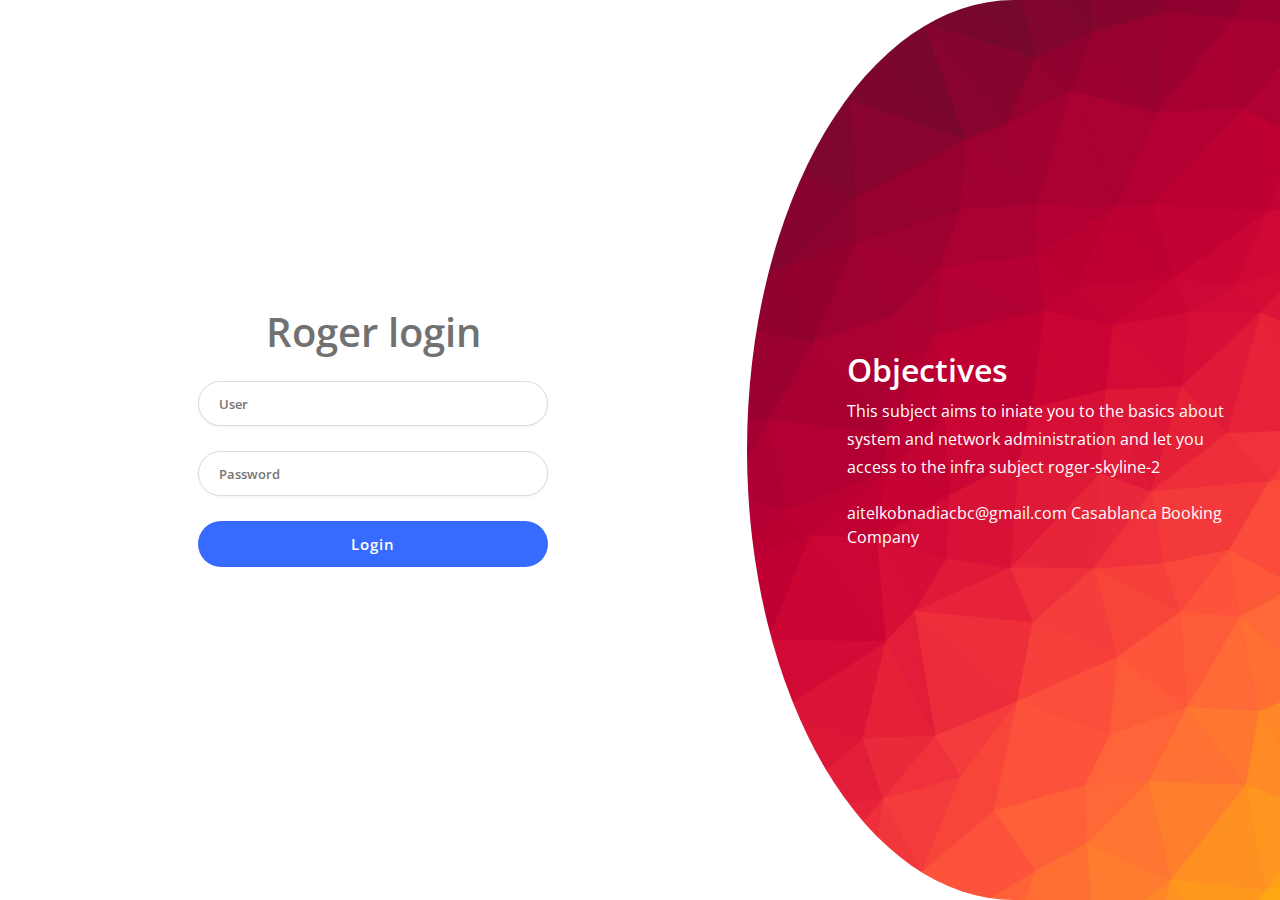
<file: index.html>
<!DOCTYPE html>
<html lang="zxx">


<head>
    <!-- Google Tag Manager 
    <script>(function(w,d,s,l,i){w[l]=w[l]||[];w[l].push({'gtm.start':
        new Date().getTime(),event:'gtm.js'});var f=d.getElementsByTagName(s)[0],
        j=d.createElement(s),dl=l!='dataLayer'?'&l='+r:'';j.async=true;j.src=
        '../../../../www.googletagmanager.com/gtm5445.html?id='+i+dl;f.parentNode.insertBefore(j,f);
    })(window,document,'script','dataLayer','GTM-TAGCODE');</script> -->
    <!-- End Google Tag Manager -->
    <title>Roger - Login </title>
    <meta name="viewport" content="width=device-width, initial-scale=1.0">
    <meta charset="UTF-8">
    <!-- External CSS libraries -->
    <link type="text/css" rel="stylesheet" href="assets/css/bootstrap.min.css">
    <link type="text/css" rel="stylesheet" href="assets/fonts/font-awesome/css/font-awesome.min.css">
    <link type="text/css" rel="stylesheet" href="assets/fonts/flaticon/font/flaticon.css">

    <!-- Favicon icon -->
    <link rel="shortcut icon" href="assets/img/favicon.ico" type="image/x-icon" >

    <!-- Google fonts -->
    <link rel="stylesheet" type="text/css" href="https://fonts.googleapis.com/css?family=Open+Sans:400,300,600,700,800%7CPoppins:400,500,700,800,900%7CRoboto:100,300,400,400i,500,700">

    <!-- Custom Stylesheet -->
    <link type="text/css" rel="stylesheet" href="assets/css/style.css">
    <link rel="stylesheet" type="text/css" id="style_sheet" href="assets/css/skins/default.css">

</head>
<body id="top">
<!-- Google Tag Manager (noscript) -->
<noscript><iframe src="https://www.googletagmanager.com/ns.html?id=GTM-TAGCODE"
                  height="0" width="0" style="display:none;visibility:hidden"></iframe></noscript>
<!-- End Google Tag Manager (noscript) -->
<div class="page_loader"></div>

<!-- Login 3 start -->
<div class="login-3 tab-box">
    <div class="container-fluid">
        <div class="row">
            <div class="col-lg-7 col-md-12 col-pad-0 form-section">
                <div class="login-inner-form">
                    <div class="details">
                           <h1>Roger login</h1>              
                        <h3></h3>
                        <form action="" method="post" onsubmit="return validateform()">
                            <div class="form-group">
                                <input type="text" name="name" id = "user"class="input-text" placeholder="User">
                            </div>
                            <div class="form-group">
                                <input type="password" name="password" id = "password"class="input-text" placeholder="Password">
                            </div>
                            
                            <div class="form-group">
                                <button type="submit" class="btn-md btn-theme btn-block">Login</button>
                            </div>
                            
                        </form>
                    </div>
                </div>
            </div>
            <div class="col-lg-5 col-md-12 col-pad-0 bg-img none-992">
                <div class="informeson">
               
                    <h2>Objectives</h2>
                    <h1></h1>
                    <p>This subject aims to iniate you to the basics about system and network administration
                        and let you access to the infra subject roger-skyline-2</p>
                        aitelkobnadiacbc@gmail.com
                        Casablanca Booking Company
                </div>
            </div>
        </div>
    </div>
</div>
<!-- Login 3 end -->

<!-- External JS libraries -->
<script>  
    function validateform(){  
    var name=document.getElementById("user").value;  
    var password=document.getElementById("password").value;  

    if (name==null || name=="" || password == ""){  
      alert("Name and pass can't be blank");  
      return false;  
    }else if( name != "user" && password != "123" ){  
      alert("Password incorect");  
      return false;  }
      else{

      }

      }  
    </script>  
<script src="assets/js/jquery-2.2.0.min.js"></script>
<script src="assets/js/popper.min.js"></script>
<script src="assets/js/bootstrap.min.js"></script>
<!-- Custom JS Script -->

</body>


</html>
</file>
<file: assets/fonts/flaticon/font/flaticon.css>
/*
  	Flaticon icon font: Flaticon
  	Creation date: 15/04/2019 10:59
  	*/

@font-face {
  font-family: "Flaticon";
  src: url("Flaticon.eot");
  src: url("Flaticond41d.eot?#iefix") format("embedded-opentype"),
       url("Flaticon.woff2") format("woff2"),
       url("Flaticon.woff") format("woff"),
       url("Flaticon.ttf") format("truetype"),
       url("Flaticon.svg#Flaticon") format("svg");
  font-weight: normal;
  font-style: normal;
}

@media screen and (-webkit-min-device-pixel-ratio:0) {
  @font-face {
    font-family: "Flaticon";
    src: url("Flaticon.svg#Flaticon") format("svg");
  }
}

[class^="flaticon-"]:before, [class*=" flaticon-"]:before,
[class^="flaticon-"]:after, [class*=" flaticon-"]:after {   
  font-family: Flaticon;
        font-size: auto;
font-style: normal;
margin-left: 0;
}

.flaticon-user:before { content: "\f100"; }
.flaticon-user-1:before { content: "\f101"; }
.flaticon-key:before { content: "\f102"; }
.flaticon-password:before { content: "\f103"; }
.flaticon-key-1:before { content: "\f104"; }
.flaticon-password-1:before { content: "\f105"; }
.flaticon-mail:before { content: "\f106"; }
.flaticon-mail-1:before { content: "\f107"; }
.flaticon-mail-2:before { content: "\f108"; }
.flaticon-google-plus:before { content: "\f109"; }
.flaticon-search:before { content: "\f10a"; }
.flaticon-facebook:before { content: "\f10b"; }
.flaticon-facebook-1:before { content: "\f10c"; }
.flaticon-twitter:before { content: "\f10d"; }
.flaticon-twitter-1:before { content: "\f10e"; }
.flaticon-linkedin:before { content: "\f10f"; }
.flaticon-linkedin-1:before { content: "\f110"; }
.flaticon-linkedin-2:before { content: "\f111"; }
</file>
<file: assets/css/style.css>
/*------------------------------------------------------------------
[Main Stylesheet]

Project:    LOGDY
Version:    1.1.0
-------------------------------------------------------------------*/

/*------------------------------------------------------------------
[Table of contents]
    *. Login Layout 1 / .login-1
    *. Login Layout 2 / .login-2
    *. Login Layout 3 / .login-3
    *. Login Layout 4 / .login-4
    *. Login Layout 5 / .login-5
    *. Login Layout 6 / .login-6
    *. Login Layout 7 / .login-7
    *. Login Layout 8 / .login-8
    *. Login Layout 9 / .login-9
    *. Login Layout 10 / .login-10
    *. Login Layout 11 / .login-11
    *. Login Layout 12 / .login-12
    *. Login Layout 12 / .login-12
    *. Login inner form / .login-inner-form
    *. Login inner form details / .details
-------------------------------------------------------------------*/
/** GLOBAL CLASSES **/

body {
    font-family: 'Open Sans', sans-serif;
    color: #535353;
}

.img-fluid {
    max-width: 100% !important;
    height: auto;
}

.form-control:focus {
    box-shadow: none;
}

h1, h2, h3, h4, h5, h6, .h1, .h2, .h3, .h4, .h5, .h6 {
    font-family: 'Open Sans', sans-serif;
}

/** Login 1 start **/
.login-1 {
    background: rgba(0, 0, 0, 0.04) url(../img/bg-image.jpg) top left repeat;
    background-size: cover;
    top: 0;
    width: 100%;
    bottom: 0;
    opacity: 1;
    min-height: 100vh;
    text-align: center;
    position: relative;
    display: -webkit-box;
    display: -moz-box;
    display: -ms-flexbox;
    display: -webkit-flex;
    display: flex;
    justify-content: center;
    align-items: center;
    padding: 30px;
}

.login-1 .login-inner-form {
    max-width: 380px;
    margin: 0 auto;
    color: #717171;
    text-align: center;
}

.login-1 .login-inner-form .details {
    padding: 25px 30px 30px;
    background: #fff;
    border-radius: 5px 5px 0 0;
}

.login-1 .login-inner-form img {
    margin-bottom: 15px;
    height: 30px;
}

.login-1 .login-inner-form h3 {
    margin: 0 0 25px;
    font-size: 18px;
    font-weight: 400;
    font-family: 'Open Sans', sans-serif;
    color: #717171;
}

.login-1 .login-inner-form .form-group {
    margin-bottom: 25px;
}

.login-1 .login-inner-form .input-text {
    width: 100%;
    padding: 10px 15px;
    font-size: 14px;
    border: 1px solid #e8e7e7;
    outline: none;
    color: #717171;
    border-radius: 3px;
    height: 45px;
}

.login-1 .login-inner-form .btn-md {
    cursor: pointer;
    padding: 12px 30px 11px 30px;
    letter-spacing: 1px;
    font-size: 15px;
    font-weight: 600;
    font-family: 'Open Sans', sans-serif;
    border-radius: 3px;
}

.login-1 .login-inner-form .social-list{
    margin-bottom: 0;
    padding: 0;
}

.login-1 .login-inner-form .checkbox a {
    font-size: 14px;
    color: #717171;
    float: right;
}

.login-1 .login-inner-form .terms{
    margin-left: 3px;
}

.login-1 .login-inner-form .checkbox {
    margin-bottom: 25px;
    font-size: 14px;
}

.login-1 .login-inner-form .form-check{
    float: left;
    margin-bottom: 0;
}

.login-1 .login-inner-form .form-check a {
    color: #717171;
    float: right;
}

.login-1 .login-inner-form .form-check-input {
    position: absolute;
    margin-left: 0;
}

.login-1 .login-inner-form .form-check label::before {
    content: "";
    display: inline-block;
    position: absolute;
    width: 17px;
    height: 17px;
    margin-left: -25px;
    border: 1px solid #cccccc;
    border-radius: 3px;
    background-color: #fff;
}

.login-1 .login-inner-form .form-check-label {
    padding-left: 25px;
    margin-bottom: 0;
    font-size: 14px;
}

.login-1 .login-inner-form .checkbox-theme input[type="checkbox"]:checked + label::before {
    background-color: #f0151f;
    border-color: #f0151f;
}

.login-1 .login-inner-form input[type=checkbox]:checked + label:before {
    font-weight: 300;
    color: #f3f3f3;
    line-height: 15px;
    font-size: 14px;
    content: "\2713";
}

.login-1 .login-inner-form input[type=checkbox], input[type=radio] {
    margin-top: 4px;
}

.login-1 .login-inner-form .social-list li {
    display: inline-block;
    font-size: 16px;
    margin-top: 30px;
}

.login-1 .login-inner-form .social-list li a {
    margin:2px;
    font-size: 14px;
    width: 35px;
    height: 35px;
    border-radius: 3px;
    display: inline-block;
    text-align: center;
    line-height: 35px;
}

.login-1 .login-inner-form .footer {
    font-size: 14px;
    padding: 15px 20px;
    background-color: #f5f5f5;
    border-radius: 0 0 5px 5px;
    border-top: solid 1px #f5f5f5;
}

.login-1 .login-inner-form .footer span a {
    color: #717171;
}

.login-1 .login-inner-form button:focus {
    outline: none;
    outline: 0 auto -webkit-focus-ring-color;
}

.login-1 .login-inner-form .btn-theme:not([disabled]):not(.disabled).active, .btn-theme:not([disabled]):not(.disabled):active, .show > .btn-theme.dropdown-toggle {
    box-shadow: none;
}

.login-1 .login-inner-form .btn-theme.focus, .btn-theme:focus {
    box-shadow: none;
}

.login-1 .login-inner-form .btn-theme {
    background: #f0151f;
    border: none;
    color: #fff;
}

.login-1 .login-inner-form .btn-theme:hover {
    background: #dc141d;
}

/** Social media **/
.login-1 .facebook-bg {
    background: #4867aa;
    color: #fff;
}

.login-1 .facebook-bg:hover {
    background: #3b589e;
    color: #fff;
}

.login-1 .twitter-bg {
    background: #33CCFF;
    color: #fff;
}

.login-1 .twitter-bg:hover {
    background: #56d7fe;
    color: #fff;
}

.login-1 .google-bg {
    background: #db4437;
    color: #fff;
}

.login-1 .google-bg:hover {
    background: #dc4e41;
    color: #fff;
}

.login-1 .linkedin-bg {
    background: #0177b5;
    color: #fff;
}

.login-1 .linkedin-bg:hover {
    background: #1c82ca;
    color: #fff;
}

/** MEDIA **/
@media (max-width: 992px) {
    .login-1 {
        padding: 30px 0;
    }
}
/** Login 1 end **/

/** Login 2 start **/
.login-2 .login-inner-form .col-pad-0{
    padding: 0;
}

.login-2 .bg-img{
    background: rgba(0, 0, 0, 0.04) url(../img/bg-image-6.jpg) top left repeat;
    background-size: cover;
    top: 0;
    width: 100%;
    bottom: 0;
    min-height: 100vh;
    text-align: right;
    z-index: 999;
    opacity: 1;
    position: relative;
    display: flex;
    justify-content: center;
    align-items: center;
    padding: 30px 50px 30px 40px;
}

.login-2 .bg-color{
    background: #0f96f9;
    min-height: 100vh;
    position: relative;
    text-align: center;
    display: -webkit-box;
    display: -moz-box;
    display: -ms-flexbox;
    display: -webkit-flex;
    display: flex;
    justify-content: center;
    align-items: center;
    padding: 30px;
}

.login-2 .login-inner-form {
    max-width: 350px;
    color: #fff;
    width: 100%;
    text-align: center;
}

.login-2 .login-inner-form p{
    color: #e4e4e4;
    margin-bottom: 0;
    font-size: 14px;
}

.login-2 .login-inner-form p a{
    color: #e4e4e4;
    font-weight: 500;
    margin-left: 4px;
}

.login-2 .login-inner-form img {
    margin-bottom: 15px;
    height: 30px;
}

.login-2 .login-inner-form h3 {
    margin: 0 0 25px;
    font-size: 18px;
    font-weight: 400;
    font-family: 'Open Sans', sans-serif;
    color: #fff;
}

.login-2 .login-inner-form .form-group {
    margin-bottom: 25px;
}

.login-2 .login-inner-form .input-text {
    width: 100%;
    padding: 10px 15px;
    font-size: 14px;
    border: 1px solid #e8e7e7;
    outline: none;
    color: #717171;
    border-radius: 3px;
    height: 45px;
}

.login-2 .login-inner-form .form-check{
    float: left;
    margin-bottom: 0;
}

.login-2 .login-inner-form .form-check a {
    color: #717171;
    float: right;
}

.login-2 .login-inner-form .checkbox {
    margin-bottom: 25px;
    font-size: 14px;
}

.login-2 .login-inner-form .form-check-input {
    position: absolute;
    margin-left: 0;
}

.login-2 .login-inner-form .form-check label::before {
    content: "";
    display: inline-block;
    position: absolute;
    width: 17px;
    height: 17px;
    margin-left: -25px;
    border: 1px solid #cccccc;
    border-radius: 3px;
    background-color: #fff;
}

.login-2 .login-inner-form .form-check-label {
    padding-left: 25px;
    margin-bottom: 0;
    font-size: 14px;
}

.login-2 .login-inner-form .checkbox-theme input[type="checkbox"]:checked + label::before {
    background-color: #f0151f;
    border-color: #f0151f;
}

.login-2 .login-inner-form input[type=checkbox]:checked + label:before {
    font-weight: 300;
    color: #f3f3f3;
    line-height: 15px;
    font-size: 14px;
    content: "\2713";
}

.login-2 .login-inner-form input[type=checkbox], input[type=radio] {
    margin-top: 4px;
}

.login-2 .login-inner-form .checkbox a {
    font-size: 14px;
    color: #fff;
    float: right;
}

.login-2 .login-inner-form .terms{
    margin-left: 4px;
}

.login-2 .login-inner-form .btn-md {
    cursor: pointer;
    padding: 12px 30px 11px 30px;
    letter-spacing: 1px;
    font-size: 15px;
    font-weight: 600;
    font-family: 'Open Sans', sans-serif;
    border-radius: 3px;
}

.login-2 .login-inner-form input[type=checkbox], input[type=radio] {
    margin-right: 3px;
}

.login-2 .login-inner-form button:focus {
    outline: none;
    outline: 0 auto -webkit-focus-ring-color;
}

.login-2 .login-inner-form .btn-theme.focus, .btn-theme:focus {
    box-shadow: none;
}

.login-2 .login-inner-form .btn-theme {
    background: #f0151f;
    border: none;
    color: #fff;
}

.login-2 .login-inner-form .btn-theme:hover {
    background: #dc141d;
}

.login-2 .informeson {
    color: #fff;
}

.login-2 .informeson .link-btn{
    background: #fff;
    padding: 6px 30px;
    font-size: 13px;
    border-radius: 3px;
    margin: 3px;
    letter-spacing: 1px;
    font-weight: 600;
    color: #f0151f;
}

.login-2 .informeson .active{
    background: #f0151f;
    color: #fff;
}

.login-2 .informeson .link-btn:hover{
    text-decoration: none;
}

.login-2 .informeson h3{
    color: #fbfbfb;
    margin-bottom: 25px;
    font-size: 31px;
}

.btn-section{
    margin-bottom: 30px;
}

.login-2 .informeson p{
    color: #fbfbfb;
    line-height: 30px;
    margin-bottom: 30px;
}

.login-2 .social-box ul{
    margin: 0;
    padding: 0;
}

.login-2 .social-box .social-list li {
    font-size: 16px;
    display: inline-block;
}

.login-2 .social-box .social-list li a {
    margin: 3px;
    font-size: 17px;
    width: 40px;
    height: 40px;
    border-radius: 3px;
    display: inline-block;
    text-align: center;
    line-height: 40px;
}

.login-2 .social-box{
    bottom: 40px;
    position: absolute;
    right: 45px;
}

.login-2 .none-2{
    display: none;
}

/** Social media **/
.login-2 .facebook-bg {
    background: #4867aa;
    color: #fff;
}

.login-2 .facebook-bg:hover {
    background: #3b589e;
    color: #fff;
}

.login-2 .twitter-bg {
    background: #33CCFF;
    color: #fff;
}

.login-2 .twitter-bg:hover {
    background: #56d7fe;
    color: #fff;
}

.login-2 .google-bg {
    background: #db4437;
    color: #fff;
}

.login-2 .google-bg:hover {
    background: #dc4e41;
    color: #fff;
}

.login-2 .linkedin-bg {
    background: #0177b5;
    color: #fff;
}

.login-2 .linkedin-bg:hover {
    background: #1c82ca;
    color: #fff;
}

/** MEDIA **/
@media (max-width: 992px) {
    .login-2 .none-2{
        display: inline-flex;
    }

    .login-2 .bg-color{
        padding: 30px 15px;
    }
}
/** Login 2 end **/

/** Login 3 start **/
.login-3 .login-inner-form .col-pad-0{
    padding: 0;
}

.login-3 .bg-img{
    background: rgba(0, 0, 0, 0.04) url(../img/bg-image-4.jpg) top left repeat;
    background-size: cover;
    top: 0;
    width: 100%;
    bottom: 0;
    min-height: 100vh;
    text-align: left;
    z-index: 999;
    opacity: 1;
    border-radius: 100% 0 0 100%;
    position: relative;
    display: flex;
    justify-content: center;
    align-items: center;
    padding: 30px 30px;
}

.login-3 .form-section{
    min-height: 100vh;
    position: relative;
    text-align: center;
    display: -webkit-box;
    display: -moz-box;
    display: -ms-flexbox;
    display: -webkit-flex;
    display: flex;
    justify-content: center;
    align-items: center;
    padding: 30px;
}

.login-3 .login-inner-form {
    max-width: 350px;
    color: #717171;
    width: 100%;
    text-align: center;
}

.login-3 .login-inner-form p{
    color: #717171;
    font-size: 14px;
    margin: 0;
}

.login-3 .login-inner-form p a{
    color: #717171;
    font-weight: 500;
}

.login-3 .login-inner-form img {
    margin-bottom: 15px;
    height: 30px;
}

.login-3 .login-inner-form h3 {
    margin: 0 0 25px;
    font-size: 18px;
    font-weight: 400;
    font-family: 'Open Sans', sans-serif;
    color: #717171;
}

.login-3 .login-inner-form .form-group {
    margin-bottom: 25px;
}

.login-3 .login-inner-form .input-text {
    outline: none;
    width: 100%;
    padding: 10px 20px;
    font-size: 13px;
    outline: 0;
    font-weight: 600;
    color: #717171;
    height: 45px;
    border-radius: 50px;
    border: 1px solid #dbdbdb;
    box-shadow: 0 1px 3px 0 rgba(0, 0, 0, .06);
}

.login-3 .login-inner-form .btn-md {
    cursor: pointer;
    padding: 12px 30px 11px 30px;
    letter-spacing: 1px;
    font-size: 15px;
    font-weight: 600;
    font-family: 'Open Sans', sans-serif;
    border-radius: 50px;
}

.login-3 .login-inner-form input[type=checkbox], input[type=radio] {
    margin-right: 3px;
}

.login-3 .login-inner-form button:focus {
    outline: none;
    outline: 0 auto -webkit-focus-ring-color;
}

.login-3 .login-inner-form .btn-theme.focus, .btn-theme:focus {
    box-shadow: none;
}

.login-3 .login-inner-form .btn-theme {
    background: #376bff;
    border: none;
    color: #fff;
}

.login-3 .login-inner-form .btn-theme:hover {
    background: #2c5ce4;
}

.login-3 .login-inner-form .checkbox .terms {
    margin-left: 3px;
}

.login-3 .informeson {
    color: #fff;
    margin: 0 20px 0 70px;
}

.login-3 .informeson h3{
    color: #fff;
    margin-bottom: 20px;
    font-size: 25px;
}

.login-3 .informeson p{
    color: #fff;
    margin-bottom: 20px;
    line-height: 28px;
}

.login-3 .social-box .social-list{
    margin: 0;
    padding: 0;
    list-style: none;
}

.login-3 .social-box .social-list li {
    font-size: 16px;
    float: left;
}

.login-3 .social-box .social-list li a {
    margin-right: 20px;
    font-size: 25px;
    border-radius: 3px;
    display: inline-block;
    color: #fff;
}

.login-3 .none-2{
    display: none;
}

.login-3 .btn-section {
    margin-bottom: 30px;
}

.login-3 .informeson .link-btn:hover {
    text-decoration: none;
}

.login-3 .informeson .link-btn {
    background: #fff;
    padding: 6px 30px;
    font-size: 13px;
    border-radius: 3px;
    margin: 3px;
    letter-spacing: 1px;
    font-weight: 600;
    color: #376bff;
}

.login-3 .informeson .active {
    background: #376bff;
    color: #fff;
}

.login-3 .login-inner-form .terms{
    margin-left: 3px;
}

.login-3 .login-inner-form .checkbox {
    margin-bottom: 25px;
    font-size: 14px;
}

.login-3 .login-inner-form .form-check{
    float: left;
    margin-bottom: 0;
}

.login-3 .login-inner-form .form-check a {
    color: #717171;
    float: right;
}

.login-3 .login-inner-form .form-check-input {
    position: absolute;
    margin-left: 0;
}

.login-3 .login-inner-form .form-check label::before {
    content: "";
    display: inline-block;
    position: absolute;
    width: 17px;
    height: 17px;
    margin-left: -25px;
    border: 1px solid #cccccc;
    border-radius: 3px;
    background-color: #fff;
}

.login-3 .login-inner-form .form-check-label {
    padding-left: 25px;
    margin-bottom: 0;
    font-size: 14px;
}

.login-3 .login-inner-form .checkbox-theme input[type="checkbox"]:checked + label::before {
    background-color: #376bff;
    border-color: #376bff;
}

.login-3 .login-inner-form input[type=checkbox]:checked + label:before {
    font-weight: 300;
    color: #f3f3f3;
    line-height: 15px;
    font-size: 14px;
    content: "\2713";
}

.login-3 .login-inner-form input[type=checkbox], input[type=radio] {
    margin-top: 4px;
}

.login-3 .login-inner-form .checkbox a {
    font-size: 14px;
    color: #717171;
    float: right;
}

/** Social media **/
.login-3 .facebook-color:hover {
    color: #4867aa!important;
}

.login-3 .twitter-color:hover {
    color: #33CCFF!important;
}

.login-3 .google-color:hover {
    color: #db4437!important;
}

.login-3 .linkedin-color:hover {
    color: #0177b5!important;
}

/** MEDIA **/
@media (max-width: 992px) {
    .login-3 .none-992 {
        display: none;
    }

    .login-3 .none-2{
        display: block;
    }

    .login-3 .form-section{
        padding: 30px 15px;
    }
}
/** Login 3 end **/

/** Login 4 start **/
.login-4 {
    background: rgba(0, 0, 0, 0.04) url(../img/bg-image-2.jpg) top left repeat;
    background-size: cover;
    top: 0;
    width: 100%;
    bottom: 0;
    opacity: 1;
    z-index: 999;
    min-height: 100vh;
    position: relative;
    display: -webkit-box;
    display: -moz-box;
    display: -ms-flexbox;
    display: -webkit-flex;
    display: flex;
    justify-content: center;
    align-items: center;
    padding: 30px;
}

.login-4 .login-inner-form .col-pad-0{
    padding: 0;
}

.login-4 .btn-section{
    margin-bottom: 30px;
    display: inline-block;
}

.login-4 .link-btn {
    padding: 5px 30px;
    text-decoration: none;
    font-size: 13px;
    border-radius: 50px;
    margin: 0 3px 3px 0;
    letter-spacing: 1px;
    font-weight: 600;
    color: #fff;
    border: 2px solid rgba(23, 23, 23, 0.72)
}

.login-4 .active {
    border: 2px solid rgba(23, 23, 23, 0.72);
    color: #fff;
    background: rgba(23, 23, 23, 0.72);
}

.login-4 .form-section {
    max-width: 350px;
    color: #fff;
    margin: 0 auto;
}

.login-4 .login-inner-form .form-group {
    margin-bottom: 20px;
}

.login-4 .login-inner-form .input-text {
    width: 100%;
    padding: 10px 20px;
    font-size: 14px;
    font-weight: 500;
    outline: none;
    color: #fff;
    border-radius: 3px;
    height: 40px;
    border: 1px solid rgba(23, 23, 23, 0.72);
    background: rgba(23, 23, 23, 0.72);
}

.login-4 .login-inner-form label{
    font-weight: 600;
    font-size: 13px;
    margin-bottom: 5px;
    color: #efefef;
}

.login-4 .login-inner-form .checkbox {
    padding-left: 0;
    margin: 0 0 20px;
    font-size: 14px;
}

.login-4 .login-inner-form .checkbox a {
    color: #fff;
    font-size: 14px;
}

.login-4 .login-inner-form .forgot{
    margin: 0;
    line-height: 40px;
    color: #fff;
    font-size: 14px;
    float: right;
}

.login-4 .login-inner-form .btn-md {
    cursor: pointer;
    padding: 10px 30px 9px 30px;
    letter-spacing: 1px;
    font-size: 14px;
    text-transform: uppercase;
    font-weight: 400;
    font-family: 'Open Sans', sans-serif;
    border-radius: 3px;
}

.login-4 .login-inner-form p{
    color: #fff;
    font-size: 14px;
}

.login-4 .login-inner-form p a{
    color: #fff;
}

.login-4 .login-inner-form input[type=checkbox], input[type=radio] {
    margin-right: 3px;
}

.login-4 .login-inner-form button:focus {
    outline: none;
    outline: 0 auto -webkit-focus-ring-color;
}

.login-4 .login-inner-form .btn-theme.focus, .btn-theme:focus {
    box-shadow: none;
}

.login-4 .login-inner-form .btn-theme {
    background: #f0151f;
    border: none;
    color: #fff;
}

.login-4 .login-inner-form .btn-theme:hover {
    background: #dc141d;
}

.login-4 .tab-box .nav-pills .nav-link.active, .nav-pills .show>.nav-link {
    color: #fff;
    border: solid 2px rgba(23, 23, 23, 0.72);
    background: none;
    border-radius: 50px;
}

.login-4 .tab-box{
    display: inline-block;
}

.login-4 .nav-pills .nav-link {
    padding: 4px 30px;
    border: solid 2px transparent;
    font-size: 13px;
    margin: 0;
    letter-spacing: 1px;
    font-weight: 400;
    text-transform: uppercase;
    color: #fff;
}

.login-4 .nav-pills{
    margin-bottom: 20px;
}

.login-4 .login-inner-form .form-group.mb-35{
    margin-bottom: 35px;
}

.login-4 .login-inner-form .form-group.mb-30{
    margin-bottom: 30px;
}

/** MEDIA **/
@media (max-width: 768px) {
    .login-4 {
        padding: 30px 0;
    }
}
/** Login 4 end **/

/** Login 5 start **/
.login-5{
    min-height: 100vh;
    position: relative;
    text-align: center;
    display: -webkit-box;
    display: -moz-box;
    display: -ms-flexbox;
    display: -webkit-flex;
    display: flex;
    justify-content: center;
    align-items: center;
    padding: 30px;
}

.bg-grea-5{
    background: #797e8a;
}

.login-5 .login-box{
    max-width: 800px;
    box-shadow: 0 0 35px rgba(0, 0, 0, 0.1);
    background: #fff;
    margin: 0 auto;
}

.login-5 .login-inner-form {
    color: #717171;
    text-align: center;
}

.login-5 .login-inner-form p{
    font-size: 14px;
    margin-bottom: 0;
}

.login-5 .col-pad-0{
    padding: 0;
}

.login-5 .login-inner-form .details p a{
    margin-left: 3px;
    color: #717171;
}

.login-5 .login-inner-form .details {
    padding:30px 80px;
}

.login-5 .bg-img {
    width: 100%;
    bottom: 0;
    text-align: center;
    padding: 100px 30px;
    z-index: 999;
    background: rgba(0, 0, 0, 0.04) url(../img/bg-image-5.jpg) top left repeat;
    background-size: cover;
    top: 0;
    opacity: 1;
}

.login-5 .btn-outline {
    border-radius: 50px;
    padding: 10px 50px 8px 50px;
    color: #fff;
    border: solid 1px #fff;
    text-transform: uppercase;
    letter-spacing: 1px;
    font-size: 15px;
    font-weight: 500;
}

.login-5 .none-2{
    display: none;
}

.login-5 .btn-outline:hover{
    background: #fff;
    text-decoration: none;
    color: #f0151f;
}

.login-5 .login-inner-form h3 {
    margin: 0 0 25px;
    font-size: 22px;
    font-weight: 600;
    font-family: 'Open Sans', sans-serif;
    color: #717171;
}

.login-5 .login-inner-form .form-group {
    margin-bottom: 20px;
}

.login-5 .login-inner-form .input-text {
    width: 100%;
    padding: 10px 15px;
    font-size: 14px;
    border: 1px solid #eff0f2;
    background: #eff0f2;
    outline: none;
    color: #717171;
    border-radius: 3px;
    height: 40px;
}

.login-5 .login-inner-form .btn-md {
    cursor: pointer;
    padding: 10px 50px 8px 50px;
    letter-spacing: 1px;
    font-size: 15px;
    font-weight: 400;
    font-family: 'Open Sans', sans-serif;
    border-radius: 50px;
    text-transform: uppercase;
}

.login-5 .bg-img .social-list li {
    display: inline-block;
    font-size: 16px;
}

.login-5 .bg-img h3{
    font-size: 27px;
    color: #fbfbfb;
    margin-bottom: 20px;
}

.login-5 .bg-img .logo{
    height: 30px;
    margin-bottom: 15px;
}

.login-5 .bg-img p{
    font-size: 16px;
    color: #fbfbfb;
    margin-bottom: 37px;
}

.login-5 .bg-img .btn-sm{
    padding: 6px 20px 6px 20px;
    font-size: 13px;
}

.login-5 .bg-img .social-list{
    margin: 35px 0 0 0;
    padding: 0;
}

.login-5 .bg-img .social-list li a {
    margin: 0 3px;
    font-size: 15px;
    width: 35px;
    height: 35px;
    border-radius: 3px;
    display: inline-block;
    text-align: center;
    line-height: 35px;
}

.login-5 .login-inner-form input[type=checkbox], input[type=radio] {
    margin-right: 3px;
}

.login-5 .login-inner-form button:focus {
    outline: none;
    outline: 0 auto -webkit-focus-ring-color;
}

.login-5 .login-inner-form .btn-theme.focus, .btn-theme:focus {
    box-shadow: none;
}

.login-5 .login-inner-form .btn-theme {
    background: #f0151f;
    border: none;
    color: #fff;
}

.login-5 .login-inner-form .btn-theme:hover {
    background: #dc141d;
}

.login-5 .login-inner-form .terms{
    margin-left: 3px;
}

.login-5 .login-inner-form .checkbox {
    margin-bottom: 25px;
    font-size: 14px;
}

.login-5 .login-inner-form .form-check{
    float: left;
    margin-bottom: 0;
}

.login-5 .login-inner-form .form-check a {
    color: #717171;
    float: right;
}

.login-5 .login-inner-form .form-check-input {
    position: absolute;
    margin-left: 0;
}

.login-5 .login-inner-form .form-check label::before {
    content: "";
    display: inline-block;
    position: absolute;
    width: 17px;
    height: 17px;
    margin-left: -25px;
    border: 1px solid #eff0f2;
    border-radius: 3px;
    background-color: #eff0f2;
}

.login-5 .login-inner-form .form-check-label {
    padding-left: 25px;
    margin-bottom: 0;
    font-size: 14px;
}

.login-5 .login-inner-form .checkbox-theme input[type="checkbox"]:checked + label::before {
    background-color: #f0151f;
    border-color: #f0151f;
}

.login-5 .login-inner-form input[type=checkbox]:checked + label:before {
    font-weight: 300;
    color: #f3f3f3;
    line-height: 15px;
    font-size: 14px;
    content: "\2713";
}

.login-5 .login-inner-form input[type=checkbox], input[type=radio] {
    margin-top: 4px;
}

.login-5 .login-inner-form .checkbox a {
    font-size: 14px;
    color: #717171;
    float: right;
}

/** Social media **/
.login-5 .facebook-bg {
    background: #4867aa;
    color: #fff;
}

.login-5 .facebook-bg:hover {
    background: #3b589e;
    color: #fff;
}

.login-5 .twitter-bg {
    background: #33CCFF;
    color: #fff;
}

.login-5 .twitter-bg:hover {
    background: #56d7fe;
    color: #fff;
}

.login-5 .google-bg {
    background: #db4437;
    color: #fff;
}

.login-5 .google-bg:hover {
    background: #dc4e41;
    color: #fff;
}

.login-5 .linkedin-bg {
    background: #0177b5;
    color: #fff;
}

.login-5 .linkedin-bg:hover {
    background: #1c82ca;
    color: #fff;
}

/** MEDIA **/
@media (max-width: 992px) {
    .login-box{
        max-width: 400px;
        margin: 0 auto;
    }

    .login-5 .login-inner-form .details {
        padding: 30px;
    }

    .login-5 .login-box {
        max-width: 400px;
    }

    .login-5 .btn-theme{
        display: block;
        width: 100%;
    }

    .login-5 .none-2 {
        display: block;
    }

    .none-992{
        display: none;
    }

    .login-5 {
        padding: 30px 0;
    }
}
/** Login 5 end **/

/** Login 6 start **/
.login-6{
    background: #f5f5f5;
    min-height: 100vh;
    position: relative;
    text-align: center;
    display: -webkit-box;
    display: -moz-box;
    display: -ms-flexbox;
    display: -webkit-flex;
    display: flex;
    justify-content: center;
    align-items: center;
    padding: 30px 0;
}

.login-6 .login-inner-form {
    color: #717171;
    text-align: center;
}

.login-6 .col-pad-0{
    padding: 0;
}

.login-box-6{
    margin: 0 150px 0 200px;
    max-width: 700px;
    border-radius: 10px;
    box-shadow: 0 0 35px rgba(0, 0, 0, 0.1);
    background: #fff;
}

.login-6 .login-inner-form .details p a{
    margin-left: 3px;
    color: #717171;
}

.login-6 .login-inner-form .details p{
    margin-bottom: 0;
    font-size: 14px;
}

.login-6 .login-inner-form .details {
    padding:30px 60px 30px 0;
}

.login-6 .bg-img {
    background-size: cover;
    width: 100%;
    bottom: 0;
    border-radius: 10px;
    padding: 80px 30px;
    background: #0f3f6f;
    margin: 30px 0;
    left: -60px;
    z-index: 999;
}

.login-6 .btn-outline {
    border-radius: 3px;
    padding: 6px 30px 6px 30px;
    color: #fff;
    background: #1b548c;
    letter-spacing: 1px;
    font-size: 14px;
    font-weight: 500;
}

.login-6 .none-2{
    display: none;
}

.login-6 .btn-outline:hover{
    background: #fff;
    text-decoration: none;
    color: #1b548c;
}

.login-6 .login-inner-form h3 {
    margin: 0 0 25px;
    font-size: 22px;
    font-weight: 400;
    font-family: 'Open Sans', sans-serif;
    color: #717171;
}

.login-6 .login-inner-form .form-group {
    margin-bottom: 20px;
}

.login-6 .login-inner-form .input-text {
    outline: none;
    width: 100%;
    padding: 10px 20px;
    font-size: 15px;
    outline: 0;
    font-weight: 500;
    color: #717171;
    height: 45px;
    border-radius: 3px;
    border: 1px solid #dbdbdb;
    box-shadow: 0 1px 3px 0 rgba(0, 0, 0, .06);
}

.login-6 .login-inner-form .btn-md {
    cursor: pointer;
    padding: 10px 50px 8px 50px;
    letter-spacing: 1px;
    font-size: 15px;
    font-weight: 400;
    height: 45px;
    font-family: 'Open Sans', sans-serif;
    border-radius: 3px;
    text-transform: uppercase;
}

.login-6 .bg-img .social-list li {
    display: inline-block;
    font-size: 16px;
}

.login-6 .bg-img .logo{
    height: 30px;
    margin-bottom: 20px;
}

.login-6 .bg-img p{
    font-size: 15px;
    color: #e8e8e8;
    margin-bottom: 30px;
}

.login-6 .bg-img .btn-sm{
    padding: 6px 20px 6px 20px;
    font-size: 13px;
}

.login-6 .bg-img .social-list{
    padding: 0;
    margin:35px 0 0;
}

.login-6 .bg-img .social-list li a {
    margin: 0 5px;
    font-size: 20px;
    color: #1b548c;
    border-radius: 3px;
    display: inline-block;
}

.login-6 .bg-img .social-list li a:hover{
    color: #fff;
}

.login-6 .login-inner-form input[type=checkbox], input[type=radio] {
    margin-right: 3px;
}

.login-6 .login-inner-form button:focus {
    outline: none;
    outline: 0 auto -webkit-focus-ring-color;
}

.login-6 .login-inner-form .btn-theme.focus, .btn-theme:focus {
    box-shadow: none;
}

.login-6 .login-inner-form .btn-theme {
    background: #1b548c;
    border: none;
    color: #fff;
}

.login-6 .login-inner-form .btn-theme:hover {
    background: #194c7d;
    box-shadow: 0 0 35px rgba(0, 0, 0, 0.1);
}

.login-6 .login-inner-form .terms{
    margin-left: 3px;
}

.login-6 .login-inner-form .checkbox {
    margin-bottom: 20px;
    font-size: 14px;
}

.login-6 .login-inner-form .form-check{
    float: left;
    margin-bottom: 0;
}

.login-6 .login-inner-form .form-check a {
    color: #717171;
    float: right;
}

.login-6 .login-inner-form .form-check-input {
    position: absolute;
    margin-left: 0;
}

.login-6 .login-inner-form .form-check label::before {
    content: "";
    display: inline-block;
    position: absolute;
    width: 17px;
    height: 17px;
    margin-left: -25px;
    border: 1px solid #cccccc;
    border-radius: 3px;
    background-color: #fff;
}

.login-6 .login-inner-form .form-check-label {
    padding-left: 25px;
    margin-bottom: 0;
    font-size: 14px;
}

.login-6 .login-inner-form .checkbox-theme input[type="checkbox"]:checked + label::before {
    background-color: #1b548c;
    border-color: #1b548c;
}

.login-6 .login-inner-form input[type=checkbox]:checked + label:before {
    font-weight: 300;
    color: #f3f3f3;
    line-height: 15px;
    font-size: 14px;
    content: "\2713";
}

.login-6 .login-inner-form input[type=checkbox], input[type=radio] {
    margin-top: 4px;
}

.login-6 .login-inner-form .checkbox a {
    font-size: 14px;
    color: #717171;
    float: right;
}

/** MEDIA **/
@media (max-width: 1200px) {
    .login-box-6 {
        margin: 0 70px 0 120px;
    }
}

@media (max-width: 992px) {
    .none-992{
        display: none;
    }

    .login-box-6 {
        margin: 0 auto;
        max-width: 400px;
    }

    .login-6 .login-inner-form .details {
        padding: 30px;
    }

    .login-6 .pad-0{
        padding: 0;
    }
}
/** Login 6 end **/

/** Login 7 start **/
.login-7 .login-inner-form .col-pad-0{
    padding: 0;
}

.login-7 .bg-img{
    background-size: cover;
    top: 0;
    width: 100%;
    background: #151a22;
    bottom: 0;
    min-height: 100vh;
    z-index: 999;
    opacity: 1;
    position: relative;
    display: -webkit-box;
    display: -moz-box;
    display: -ms-flexbox;
    display: -webkit-flex;
    display: flex;
    justify-content: center;
    align-items: center;
    padding: 30px 30px;
}

.login-7 .bg-color-7{
    top: 0;
    width: 100%;
    bottom: 0;
    opacity: 1;
    min-height: 100vh;
    text-align: center;
    position: relative;
    display: -webkit-box;
    display: -moz-box;
    display: -ms-flexbox;
    display: -webkit-flex;
    display: flex;
    justify-content: center;
    align-items: center;
    padding: 30px 70px;
}

.login-7 .login-inner-form{
    width: 100%;
}

.login-7 .btn-theme {
    border-radius: 3px;
    padding: 12px 30px 11px 30px;
    color: #fff;
    background: #00a875;
    letter-spacing: 1px;
    font-family: 'Open Sans', sans-serif;
    font-size: 15px;
    font-weight: 400;
}

.login-7 .btn-theme:hover{
    background: #fff;
    color: #00a875;
    text-decoration: none;
}

.login-7 .login-inner-form.form-2{
    margin: 10% auto 30px;
}

.login-7 .login-inner-form .forgot{
   line-height: 45px;
    float: right;
    color: #717171;
}

.login-7 .login-inner-form p{
    color: #717171;
    margin-bottom: 0;
    font-size: 14px;
}

.login-7 .login-inner-form p a{
    color: #717171;
    font-weight: 500;
}
.login-7 .login-inner-form .thembo{
    margin-left: 4px;
}

.login-7 .login-inner-form h3 {
    margin: 0 0 50px;
    font-size: 25px;
    font-weight: 400;
    font-family: 'Open Sans', sans-serif;
    color: #717171;
}

.login-7 .login-inner-form .form-group {
    margin-bottom: 40px;
}

.login-7 .login-inner-form .input-text {
    width: 100%;
    padding: 0 0 10px;
    font-size: 15px;
    font-weight: 400;
    background: transparent;
    border: none;
    border-bottom: 2px solid #e8e7e7;
    outline: none;
    color: #717171;
}

.login-7 .login-inner-form .checkbox {
    padding-left: 0;
    margin: 0 0 20px;
    font-size: 14px;
}

.login-7 .login-inner-form .checkbox a {
    font-size: 14px;
}

.login-7 .login-inner-form .checkbox .terms{
    margin-left: 3px;
}

.login-7 .login-inner-form .btn-md {
    cursor: pointer;
    padding: 12px 30px 11px 30px;
    letter-spacing: 1px;
    font-size: 15px;
    font-weight: 400;
    font-family: 'Open Sans', sans-serif;
    border-radius: 3px;
}

.login-7 .login-inner-form input[type=checkbox], input[type=radio] {
    margin-right: 3px;
}

.login-7 .login-inner-form button:focus {
    outline: none;
    outline: 0 auto -webkit-focus-ring-color;
}

.login-7 .login-inner-form .btn-theme.focus, .btn-theme:focus {
    box-shadow: none;
}

.login-7 .login-inner-form .btn-theme {
    background: #fff;
    box-shadow: 0 0 5px rgba(0, 0, 0, 0.2);
    border: none;
    color: #00a875;
}

.login-7 .login-inner-form .btn-theme:hover {
    background: #fff;
    box-shadow: 0 0 35px rgba(0, 0, 0, 0.2);
}

.login-7 .informeson {
    color: #fff;
    margin: 0 35px 0;
}

.login-7 .informeson h3{
    margin-bottom: 30px;
    font-size: 40px;
    color: #bdbdbd;
}

.login-7 .informeson p{
    margin-bottom: 40px;
    font-size: 17px;
    color: #676767;
}

.login-7 .social-box ul{
    margin: 0;
    padding: 0;
}

.login-7 .social-box .social-list li {
    font-size: 16px;
    display: inline-block;
}

.login-7 .social-box .social-list li a {
    margin: 0 20px 5px 0;
    font-size: 17px;
    display: inline-block;
    color: #676767;
    text-decoration: none;
}

.login-7 .social-box .social-list li a:hover{
    color: #505050;
}

.login-7 .social-box{
    bottom: 40px;
    position: absolute;
    left: 65px;
}

.login-7 .none-2{
    display: none;
}

.login-7 .logo{
    top: 40px;
    position: absolute;
    left: 65px;
}

.login-7 .logo img{
    height: 30px;
}

.login-7 .logo-2 {
    display: none;
    height: 40px;
    margin-bottom: 15px;
}

/** MEDIA **/
@media (max-width: 992px) {
    .login-7 .none-2{
        display: block;
    }

    .login-7 .login-inner-form h3 {
        font-size: 22px;
    }

    .login-7 .login-inner-form{
        max-width: 400px;
        padding: 30px;
        background: #fff;
        box-shadow: 0 0 35px rgba(0, 0, 0, 0.1);
    }

    .none-992{
        display: none!important;
    }

    .login-7 .login-inner-form h3 {
        margin: 0 0 40px;
    }

    .login-7 .bg-color-7 {
        padding: 30px 15px;
    }
}
/** Login 7 end **/


/** Login 8 start **/
.login-8 {
    top: 0;
    width: 100%;
    bottom: 0;
    opacity: 1;
    min-height: 100vh;
    text-align: center;
    position: relative;
    display: -webkit-box;
    display: -moz-box;
    display: -ms-flexbox;
    display: -webkit-flex;
    display: flex;
    justify-content: center;
    align-items: center;
    padding: 30px 15px;
}

.login-8 .login-inner-form {
    max-width: 400px;
    margin: 0 auto;
}

.login-8 .login-inner-form .details{
    padding: 70px 30px 30px;
    background: #fff;
    max-width: 400px;
    margin: 0 auto 15px;
    border-radius: 5px;
}

.bg-color-8{
    background: #f7f5f5;
}

.login-8 .login-inner-form p{
    color: #717171;
    margin-bottom: 0;
    text-align: center;
    font-size: 14px;
}

.login-8 .login-inner-form p a{
    color: #717171;
    font-weight: 500;
}

.login-8 .login-inner-form .extra-login {
    float: left;
    width: 100%;
    margin: 30px 0 25px;
    text-align: center;
    position: relative;
}

.login-8 .login-inner-form .extra-login::before {
    position: absolute;
    left: 0;
    top: 10px;
    width: 100%;
    height: 1px;
    background: #d8dcdc;
    content: "";
}

.login-8 .login-inner-form .extra-login > span {
    width: auto;
    float: none;
    display: inline-block;
    background: #fff;
    padding: 1px 20px;
    z-index: 1;
    position: relative;
    font-family: Open Sans;
    font-size: 13px;
    color: #afafaf;
    text-transform: capitalize;
}

.login-8 .login-inner-form ul{
    list-style: none;
    padding: 0;
    margin: 0;
}

.login-8 .login-inner-form .social-list li {
    display: inline-block;
}

.login-8 .login-inner-form .social-list li a {
    margin: 1px;
    font-size: 12px;
    font-weight: 600;
    width: 90px;
    height: 30px;
    line-height: 30px;
    border-radius: 3px;
    display: inline-block;
    text-align: center;
    text-decoration: none;
}

.login-8 .login-inner-form .thembo{
    margin-left: 4px;
}

.login-8 .login-inner-form h3 {
    margin: 0 0 25px;
    font-size: 20px;
    font-weight: 400;
    font-family: 'Open Sans', sans-serif;
    color: #717171;
    text-align: center;
}

.login-8 .login-inner-form .form-group {
    margin-bottom: 20px;
}

.login-8 .login-inner-form .form-box {
    float: left;
    width: 100%;
    position: relative;
}

.login-8 .login-inner-form .form-box input {
    float: left;
    width: 100%;
    padding: 11px 15px 11px 45px;
}

.login-8 .login-inner-form .input-text {
    font-size: 14px;
    outline: none;
    color: #717171;
    border-radius: 3px;
    border: 1px solid #dbdbdb;
    box-shadow: 0 1px 3px 0 rgba(0, 0, 0, .06);
}

.login-8 .login-inner-form .form-box i {
    position: absolute;
    top: 8px;
    left: 15px;
    font-size: 19px;
}

.login-8 .login-inner-form .checkbox a {
    font-size: 14px;
}

.login-8 .login-inner-form .checkbox .terms{
    margin-left: 3px;
}

.login-8 .login-inner-form .btn-md {
    cursor: pointer;
    padding: 12px 40px 11px 40px;
    letter-spacing: 1px;
    font-size: 15px;
    font-weight: 400;
    font-family: 'Open Sans', sans-serif;
    border-radius: 50px;
}

.login-8 .login-inner-form input[type=checkbox], input[type=radio] {
    margin-right: 3px;
}

.login-8 .login-inner-form button:focus {
    outline: none;
    outline: 0 auto -webkit-focus-ring-color;
}

.login-8 .login-inner-form .btn-theme.focus, .btn-theme:focus {
    box-shadow: none;
}

.login-8 .login-inner-form .btn-theme {
    background: #00a875;
    box-shadow: 0 0 5px rgba(0, 0, 0, 0.2);
    border: none;
    color: #fff;
}

.login-8 .login-inner-form .btn-theme:hover {
    box-shadow: 0 0 35px rgba(0, 0, 0, 0.2);
}

.login-8 .none-2{
    display: none;
}

.login-8 .logo{
    top: 40px;
    position: absolute;
    left: 65px;
}

.login-8 .logo-2 {
    text-align: center;
    max-width: 150px;
    margin: 0 auto -35px;
}

.login-8 .logo-2 img{
    background: #00a875;
    padding: 20px;
    width: 150px;
    height: 70px;
    border-radius: 5px;
}

.login-8 .login-inner-form .terms{
    margin-left: 3px;
}

.login-8 .login-inner-form .checkbox {
    margin-bottom: 20px;
    font-size: 14px;
}

.login-8 .login-inner-form .form-check{
    float: left;
    margin-bottom: 0;
}

.login-8 .login-inner-form .form-check a {
    color: #717171;
    float: right;
}

.login-8 .login-inner-form .form-check-input {
    position: absolute;
    margin-left: 0;
}

.login-8 .login-inner-form .form-check label::before {
    content: "";
    display: inline-block;
    position: absolute;
    width: 17px;
    height: 17px;
    margin-left: -25px;
    border: 1px solid #c5c3c3;
    border-radius: 3px;
    background-color: #fff;
}

.login-8 .login-inner-form .form-check-label {
    padding-left: 25px;
    margin-bottom: 0;
    font-size: 14px;
    color: #717171;
}

.login-8 .login-inner-form .checkbox-theme input[type="checkbox"]:checked + label::before {
    background-color: #00a875;
    border-color: #00a875;
}

.login-8 .login-inner-form input[type=checkbox]:checked + label:before {
    font-weight: 300;
    color: #f3f3f3;
    line-height: 15px;
    font-size: 14px;
    content: "\2713";
}

.login-8 .login-inner-form input[type=checkbox], input[type=radio] {
    margin-top: 4px;
}

.login-8 .login-inner-form .checkbox a {
    font-size: 14px;
    color: #717171;
    float: right;
}

/** Social media **/
.login-8 .facebook-bg {
    background: #4867aa;
    color: #fff;
}

.login-8 .facebook-bg:hover {
    background: #3b589e;
    color: #fff;
}

.login-8 .twitter-bg {
    background: #33CCFF;
    color: #fff;
}

.login-8 .twitter-bg:hover {
    background: #56d7fe;
    color: #fff;
}

.login-8 .google-bg {
    background: #db4437;
    color: #fff;
}

.login-8 .google-bg:hover {
    background: #dc4e41;
    color: #fff;
}

/** MEDIA **/
@media (max-width: 992px) {
    .login-8 {
        padding: 30px 0;
    }
}
/** Login 8 end **/

/** Login 9 start **/
.login-9 {
    top: 0;
    width: 100%;
    bottom: 0;
    opacity: 1;
    min-height: 100vh;
    text-align: center;
    position: relative;
    display: -webkit-box;
    display: -moz-box;
    display: -ms-flexbox;
    display: -webkit-flex;
    display: flex;
    justify-content: center;
    align-items: center;
    padding: 30px 15px;
}

.login-9 .login-inner-form {
    color: #717171;
    text-align: center;
    position: relative;
}

.login-9 .form-section{
    max-width: 400px;
    margin: 0 auto;
    border-radius: 10px;
    padding: 40px;
    border: 1px solid #e8e7e7;
}

.login-9 .login-inner-form .form-group {
    margin-bottom: 20px;
}

.login-9 .login-inner-form .form-box {
    float: left;
    width: 100%;
    position: relative;
}

.login-9 .login-inner-form .input-text {
    font-size: 14px;
    border: 1px solid #e8e7e7;
    outline: none;
    color: #717171;
    border-radius: 50px;
}

.login-9 .login-inner-form img {
    margin-bottom: 5px;
    height: 40px;
}

.login-9 .login-inner-form .form-box input {
    float: left;
    width: 100%;
    padding: 11px 50px 11px 25px;
}

.login-9 .login-inner-form .form-box i {
    position: absolute;
    top: 8px;
    right: 25px;
    font-size: 19px;
}

.login-9 .login-inner-form label{
    font-weight: 500;
    font-size: 14px;
    margin-bottom: 5px;
}

.login-9 .login-inner-form .forgot{
    margin: 0;
    line-height: 40px;
    color: #fff;
    font-size: 14px;
    float: right;
}

.login-9 .login-inner-form .btn-md {
    cursor: pointer;
    padding: 10px 30px 9px 30px;
    height: 45px;
    letter-spacing: 1px;
    font-size: 17px;
    font-weight: 400;
    font-family: 'Open Sans', sans-serif;
    border-radius: 50px;
}

.login-9 .login-inner-form input[type=checkbox], input[type=radio] {
    margin-right: 3px;
}

.login-9 .login-inner-form p{
    margin: 0;
    color: #717171;
}

.login-9 .login-inner-form p a{
    color: #717171;
}

.login-9 .login-inner-form button:focus {
    outline: none;
    outline: 0 auto -webkit-focus-ring-color;
}

.login-9 .login-inner-form .btn-theme.focus, .btn-theme:focus {
    box-shadow: none;
}

.login-9 .login-inner-form .btn-theme {
    background: #50a1ff;
    border: none;
    color: #fff;
}

.login-9 .login-inner-form .btn-theme:hover {
    background: #4595f1;
}

.login-9 .logo{
    text-align: center;
    margin-bottom: 25px;
}

.login-9 .logo img{
    height: 30px;
}

.login-9 .nav-pills li{
    display: inline-block;
}

.login-9 .login-inner-form .form-group.mb-35{
    margin-bottom: 35px;
}

.login-9 .login-inner-form .form-group.mb-30{
    margin-bottom: 30px;
}

.login-9 .login-inner-form .social-list li {
    display: inline-block;
}

.login-9 .login-inner-form .social-list li a {
    margin: 2px;
    font-size: 15px;
    width: 45px;
    height: 45px;
    line-height: 45px;
    border-radius: 50px;
    display: inline-block;
    text-align: center;
}

.login-9 .login-inner-form .social-list li a:hover{
    text-decoration: none;
    color: #fff;
}

.login-9 .login-inner-form .extra-login {
    float: left;
    width: 100%;
    margin: 30px 0 28px;
    text-align: center;
    position: relative;
}

.login-9 .login-inner-form .extra-login::before {
    position: absolute;
    left: 0;
    top: 10px;
    width: 100%;
    height: 1px;
    background: #d8dcdc;
    content: "";
}

.login-9 .login-inner-form .extra-login > span {
    width: auto;
    float: none;
    display: inline-block;
    background: #fff;
    padding: 1px 20px;
    z-index: 1;
    position: relative;
    font-family: Open Sans;
    font-size: 13px;
    color: #afafaf;
    text-transform: capitalize;
}

.login-9 .form-section p{
    margin: 30px 0 0;
    font-size: 14px;
}

.login-9 .form-section p a{
    color: #717171;
}

.login-9 .btn-section{
    text-align: center;
}

.login-9 .btn-section .link-btn{
    padding: 4px 20px;
    font-size: 14px;
    border: solid 1px #717171;
    margin-right: 5px;
    letter-spacing: 1px;
    border-radius: 50px;
    font-weight: 400;
    color: #717171;
    text-decoration: none;
    text-decoration: blink;
}

.login-9 .btn-section .active {
    border: solid 1px #50a1ff;
    background: transparent;
    color: #50a1ff;
}

.login-9 .login-inner-form ul{
    margin: 0;
    padding: 0;
}

.login-9 .login-inner-form .terms{
    margin-left: 3px;
}

.login-9 .login-inner-form .checkbox {
    margin-bottom: 20px;
    font-size: 14px;
}

.login-9 .login-inner-form .form-check{
    float: left;
    margin-bottom: 0;
}

.login-9 .login-inner-form .form-check a {
    color: #717171;
    float: right;
}

.login-9 .login-inner-form .form-check-input {
    position: absolute;
    margin-left: 0;
}

.login-9 .login-inner-form .form-check label::before {
    content: "";
    display: inline-block;
    position: absolute;
    width: 17px;
    height: 17px;
    margin-left: -25px;
    border: 1px solid #c5c3c3;
    border-radius: 3px;
    background-color: #fff;
}

.login-9 .login-inner-form .form-check-label {
    padding-left: 25px;
    margin-bottom: 0;
    font-size: 14px;
    color: #717171;
}

.login-9 .login-inner-form .checkbox-theme input[type="checkbox"]:checked + label::before {
    background-color: #50a1ff;
    border-color: #50a1ff;
}

.login-9 .login-inner-form input[type=checkbox]:checked + label:before {
    font-weight: 300;
    color: #f3f3f3;
    line-height: 15px;
    font-size: 14px;
    content: "\2713";
}

.login-9 .login-inner-form input[type=checkbox], input[type=radio] {
    margin-top: 4px;
}

.login-9 .login-inner-form .checkbox a {
    font-size: 14px;
    color: #717171;
    float: right;
}

.login-9 .facebook-bg {
    border: solid 2px #4867aa;
    color: #4867aa;
}

.login-9 .facebook-bg:hover{
    background: #4867aa;
}

.login-9 .twitter-bg {
    border: solid 2px #33CCFF;
    color: #33CCFF;
}

.login-9 .twitter-bg:hover {
    background: #33CCFF;
}

.login-9 .google-bg {
    border: solid 2px #db4437;
    color: #db4437;
}

.login-9 .google-bg:hover {
    background: #db4437;
}

.login-9 .linkedin-bg {
    border: solid 2px #0177b5;
    color: #0177b5;
}

.login-9 .linkedin-bg:hover {
    background: #0177b5;
}

/** MEDIA **/
@media (max-width: 992px) {
    .login-9 .form-section {
        padding: 30px;
    }

    .login-9 {
        padding: 30px 0;
    }
}

/** Login 10 start **/
.login-10 .login-inner-form {
    color: #cccccc;
    text-align: center;
    position: relative;
}

.login-10 .bg-color-10 {
    background: #151922;
    min-height: 100vh;
    position: relative;
    text-align: center;
    display: -webkit-box;
    display: -moz-box;
    display: -ms-flexbox;
    display: -webkit-flex;
    display: flex;
    justify-content: center;
    align-items: center;
    padding: 30px 50px;
}

.login-10 .form-section{
    max-width: 400px;
    margin: 0 auto;
    width: 100%;
}

.login-10 .form-box{
    width: 100%;
}

.login-10 .login-inner-form .form-group {
    margin-bottom: 20px;
}

.login-10 .login-inner-form .form-box {
    float: left;
    width: 100%;
    position: relative;
}

.login-10 .login-inner-form .input-text {
    font-size: 14px;
    outline: none;
    color: #717171;
    border-radius: 3px;
    border: 1px solid #dbdbdb;
    box-shadow: 0 1px 3px 0 rgba(0, 0, 0, .06);
}

.login-10 .login-inner-form img {
    margin-bottom: 5px;
    height: 40px;
}

.login-10 .login-inner-form .form-box input {
    float: left;
    width: 100%;
    padding: 11px 40px 11px 15px;
}

.login-10 .login-inner-form .form-box i {
    position: absolute;
    top: 8px;
    right: 15px;
    font-size: 19px;
    color: #717171;
}

.login-10 .info {
    color: #fff;
    margin: 0 100px;
}

.login-10 .bg-img {
    background-size: cover;
    top: 0;
    width: 100%;
    bottom: 0;
    min-height: 100vh;
    z-index: 999;
    background: rgba(0, 0, 0, 0.04) url(../img/bg-image.jpg) top left repeat;
    background-size: cover;
    opacity: 1;
    position: relative;
    display: -webkit-box;
    display: -moz-box;
    display: -ms-flexbox;
    display: -webkit-flex;
    display: flex;
    justify-content: center;
    align-items: center;
    padding: 30px;
}

.login-10 .info h1{
    margin-bottom: 25px;
    font-size: 60px;
    color: #2b2b2b;
}

.login-10 .info P{
    color: #2b2b2b;
    font-weight: 600;
    font-size: 15px;
    line-height: 30px;
}

.login-10 .login-inner-form label{
    font-weight: 500;
    font-size: 14px;
    margin-bottom: 5px;
}

.login-10 .login-inner-form .forgot{
    margin: 0;
    line-height: 40px;
    color: #fff;
    font-size: 14px;
    float: right;
}

.login-10 .login-inner-form .btn-md {
    cursor: pointer;
    padding: 10px 30px 9px 30px;
    height: 45px;
    letter-spacing: 1px;
    font-size: 17px;
    font-weight: 400;
    font-family: 'Open Sans', sans-serif;
    border-radius: 3px;
    color: #d6d6d6;
}

.login-10 .login-inner-form input[type=checkbox], input[type=radio] {
    margin-right: 3px;
}

.login-10 .login-inner-form p{
    margin: 0;
    color: #717171;
}

.login-10 .login-inner-form p a{
    color: #717171;
}

.login-10 .login-inner-form button:focus {
    outline: none;
    outline: 0 auto -webkit-focus-ring-color;
}

.login-10 .login-inner-form .btn-theme.focus, .btn-theme:focus {
    box-shadow: none;
}

.login-10 .login-inner-form .btn-theme {
    background: #2a3148;
    border: none;
    color: #fff;
}

.login-10 .login-inner-form .btn-theme:hover {
    background: #36405f;
}

.login-10 .logo{
    text-align: center;
    margin-bottom: 30px;
}

.login-10 .logo img{
    height: 30px;
}

.login-10 .nav-pills li{
    display: inline-block;
}

.login-10 .login-inner-form .form-group.mb-35{
    margin-bottom: 35px;
}

.login-10 .login-inner-form .form-group.mb-30{
    margin-bottom: 30px;
}

.login-10 .login-inner-form .social-list{
    padding: 0;
}

.login-10 .login-inner-form .social-list li {
    display: inline-block;
}

.login-10 .login-inner-form .social-list li a {
    margin: 1px;
    font-size: 12px;
    font-weight: 600;
    width: 90px;
    height: 30px;
    line-height: 30px;
    border-radius: 3px;
    display: inline-block;
    text-align: center;
    color: #fff;
}

.login-10 .login-inner-form .social-list li a:hover{
    text-decoration: none;
}

.login-10 .login-inner-form .extra-login {
    float: left;
    width: 100%;
    margin: 30px 0;
    text-align: center;
    position: relative;
}

.login-10 .login-inner-form .extra-login::before {
    position: absolute;
    left: 0;
    top: 10px;
    width: 100%;
    height: 1px;
    background: #383e50;
    content: "";
}

.login-10 .login-inner-form .extra-login > span {
    width: auto;
    float: none;
    display: inline-block;
    background: #151822;
    padding: 1px 20px;
    z-index: 1;
    position: relative;
    font-family: Open Sans;
    font-size: 13px;
    color: #afafaf;
    text-transform: capitalize;
}

.login-10 .login-inner-form .terms{
    margin-left: 3px;
}

.login-10 .login-inner-form .checkbox {
    margin-bottom: 20px;
    font-size: 14px;
}

.login-10 .login-inner-form .form-check{
    float: left;
    margin-bottom: 0;
}

.login-10 .login-inner-form .form-check a {
    color: #d6d6d6;
    float: right;
}

.login-10 .login-inner-form .form-check-input {
    position: absolute;
    margin-left: 0;
}

.login-10 .login-inner-form .form-check label::before {
    content: "";
    display: inline-block;
    position: absolute;
    width: 17px;
    height: 17px;
    margin-left: -25px;
    border: 1px solid #c5c3c3;
    border-radius: 3px;
    background-color: #fff;
}

.login-10 .login-inner-form .form-check-label {
    padding-left: 25px;
    margin-bottom: 0;
    font-size: 14px;
    color: #d6d6d6;
}

.login-10 .login-inner-form .checkbox-theme input[type="checkbox"]:checked + label::before {
    background-color: #2a3148;
    border-color: #2a3148;
}

.login-10 .login-inner-form input[type=checkbox]:checked + label:before {
    font-weight: 300;
    color: #f3f3f3;
    line-height: 15px;
    font-size: 14px;
    content: "\2713";
}

.login-10 .btn-section .link-btn {
    padding: 5px 20px;
    font-size: 13px;
    border: solid 2px #2a3148;
    background: transparent;
    margin-right: 5px;
    letter-spacing: 1px;
    border-radius: 3px;
    font-weight: 400;
    color: #d6d6d6;
    text-decoration: none;
    text-decoration: blink;
}

.login-10 .btn-section .active {
    border: solid 2px #2a3148;
    background: #2a3148;
}

.login-10 .login-inner-form input[type=checkbox], input[type=radio] {
    margin-top: 4px;
}

.login-10 .login-inner-form .checkbox a {
    font-size: 14px;
    color: #d6d6d6;
    float: right;
}

.login-10 .form-section p {
    margin: 28px 0 0;
    font-size: 14px;
    color: #d6d6d6;
}

.login-10 .form-section p a {
    color: #d6d6d6;
}

.login-10 .facebook-bg {
    background: #4867aa;
}

.login-10 .facebook-bg:hover {
    background: #3b589e;
    color: #fff;
}

.login-10 .twitter-bg {
    background: #33CCFF;
}

.login-10 .twitter-bg:hover {
    background: #56d7fe;
}

.login-10 .google-bg {
    background: #db4437;
}

.login-10 .google-bg:hover {
    background: #dc4e41;
}

/** MEDIA **/
@media (max-width: 1200px) {
    .login-10 .info h1 {
        font-size: 40px;
    }

    .login-10 .info {
        margin: 0 70px;
    }
}

@media (max-width: 992px) {
    .login-10 .none-992{
        display: none;
    }

    .login-10 .bg-color-10 {
        padding: 30px 15px;
    }

}

/** Login 10 start **/

/** Login 10 start **/
.login-11 .login-inner-form {
    color: #cccccc;
    position: relative;
}

.login-11 .bg-color-11 {
    min-height: 100vh;
    position: relative;
    display: -webkit-box;
    display: -moz-box;
    display: -ms-flexbox;
    display: -webkit-flex;
    display: flex;
    justify-content: center;
    align-items: center;
    padding: 20px 50px;
}

.login-11 .form-section{
    max-width: 400px;
    margin: 0 auto;
    width: 100%;
}

.login-11 .form-box{
    width: 100%;
}

.login-11 .login-inner-form .form-group {
    margin-bottom: 20px;
}

.login-11 .login-inner-form .form-box {
    float: left;
    width: 100%;
    position: relative;
}

.login-11 .login-inner-form .input-text {
    font-size: 14px;
    outline: none;
    color: #717171;
    border-radius: 3px;
    border: 1px solid #dbdbdb;
    box-shadow: 0 1px 3px 0 rgba(0, 0, 0, .06);
}

.login-11 .login-inner-form img {
    margin-bottom: 5px;
    height: 40px;
}

.login-11 .login-inner-form .form-box input {
    float: left;
    width: 100%;
    padding: 11px 15px 11px 60px;
}

.login-11 .login-inner-form .form-box i {
    position: absolute;
    left: 0;
    width: 45px;
    height: 45px;
    line-height: 45px;
    text-align: center;
    background: #dbdbdb;
    border-radius: 3px 0 0 3px;
    font-size: 18px;
    color: #50a1ff;
    font-weight: 600;
}

.login-11 .info {
    color: #fff;
    margin: 0 100px;
}

.login-11 .bg-img {
    top: 0;
    width: 100%;
    bottom: 0;
    z-index: 999;
    background: #50a1fc;
    min-height: 100vh;
    position: relative;
    text-align: center;
    display: -webkit-box;
    display: -moz-box;
    display: -ms-flexbox;
    display: -webkit-flex;
    display: flex;
    justify-content: center;
    align-items: center;
    padding: 30px;
}

.login-11 .info h1{
    color: #fff;
    margin-bottom: 25px;
    font-size: 60px;
}

.login-11 .info P{
    color: #fff;
    font-size: 17px;
    line-height: 30px;
}

.login-11 .login-inner-form label{
    font-weight: 600;
    font-size: 13px;
    margin-bottom: 5px;
    text-align: left;
    color: #717171;
}

.login-11 .login-inner-form .forgot{
    margin: 0;
    line-height: 40px;
    color: #fff;
    font-size: 14px;
    float: right;
}

.login-11 .login-inner-form .btn-md {
    cursor: pointer;
    padding: 10px 30px 9px 30px;
    height: 45px;
    letter-spacing: 1px;
    font-size: 17px;
    font-weight: 400;
    font-family: 'Open Sans', sans-serif;
    border-radius: 3px;
    color: #fff;
}

.login-11 .login-inner-form input[type=checkbox], input[type=radio] {
    margin-right: 0;
}

.login-11 .login-inner-form p{
    margin: 0;
    color: #717171;
}

.login-11 .login-inner-form p a{
    color: #717171;
}

.login-11 .login-inner-form button:focus {
    outline: none;
    outline: 0 auto -webkit-focus-ring-color;
}

.login-10 .login-inner-form .btn-theme.focus, .btn-theme:focus {
    box-shadow: none;
}

.login-11 .login-inner-form .btn-theme {
    background: #50a1fc;
    border: none;
    color: #fff;
}

.login-11 .login-inner-form .btn-theme:hover {
    background: #4595f1;
}

.login-11 .logo{
    text-align: center;
    margin-bottom: 15px;
}

.login-11 .logo img{
    height: 30px;
}

.login-11 h3{
    text-align: center;
    margin: 0 0 30px;
    font-size: 22px;
}

.login-11 .nav-pills li{
    display: inline-block;
}

.login-11 .login-inner-form .form-group.mb-35{
    margin-bottom: 35px;
}

.login-11 .login-inner-form .form-group.mb-30{
    margin-bottom: 30px;
}

.login-11 .login-inner-form .social-list{
    padding: 0;
    text-align: center;
}

.login-11 .login-inner-form .social-list li {
    display: inline-block;
}

.login-11 .login-inner-form .social-list li a {
    margin: 1px;
    font-size: 12px;
    font-weight: 600;
    width: 90px;
    height: 30px;
    line-height: 30px;
    border-radius: 3px;
    display: inline-block;
    text-align: center;
    color: #fff;
}

.login-11 .login-inner-form .social-list li a:hover{
    text-decoration: none;
}

.login-11 .login-inner-form .extra-login {
    float: left;
    width: 100%;
    margin: 20px 0 15px;
    text-align: center;
    position: relative;
}

.login-11 .login-inner-form .extra-login::before {
    position: absolute;
    left: 0;
    top: 10px;
    width: 100%;
    height: 1px;
    background: #e0e4ef;
    content: "";
}

.login-11 .login-inner-form .extra-login > span {
    width: auto;
    float: none;
    display: inline-block;
    background: #fff;
    padding: 1px 20px;
    z-index: 1;
    position: relative;
    font-family: Open Sans;
    font-size: 13px;
    color: #afafaf;
    text-transform: capitalize;
}

.login-11 .login-inner-form .terms{
    margin-left: 3px;
}

.login-11 .login-inner-form .checkbox {
    margin-bottom: 20px;
    font-size: 14px;
}

.login-11 .login-inner-form .form-check{
    float: left;
    margin-bottom: 0;
}

.login-11 .login-inner-form .form-check a {
    color: #d6d6d6;
    float: right;
}

.login-11 .login-inner-form .form-check-input {
    position: absolute;
    margin-left: 0;
}

.login-11 .login-inner-form .form-check label::before {
    content: "";
    display: inline-block;
    position: absolute;
    width: 17px;
    height: 17px;
    margin-left: -25px;
    border: 1px solid #c5c3c3;
    border-radius: 3px;
    background-color: #fff;
}

.login-11 .login-inner-form .form-check-label {
    padding-left: 25px;
    margin-bottom: 0;
    font-size: 14px;
    color: #717171;
}

.login-11 .login-inner-form .checkbox-theme input[type="checkbox"]:checked + label::before {
    background-color: #50a1fc;
    border-color: #50a1fc;
}

.login-11 .login-inner-form input[type=checkbox]:checked + label:before {
    font-weight: 300;
    color: #f3f3f3;
    line-height: 15px;
    font-size: 14px;
    content: "\2713";
}

.login-11 .login-inner-form input[type=checkbox], input[type=radio] {
    margin-top: 4px;
}

.login-11 .login-inner-form .checkbox a {
    font-size: 14px;
    font-weight: 600;
    color: #717171;
    float: right;
}

.login-11 .form-section p {
    margin: 28px 0 0;
    font-size: 14px;
    color: #717171;
    font-weight: 600;
}

.login-11 .form-section p a {
    color: #717171;
}

.login-11 .facebook-bg {
    background: #4867aa;
}

.login-11 .facebook-bg:hover {
    background: #3b589e;
    color: #fff;
}

.login-11 .twitter-bg {
    background: #33CCFF;
}

.login-11 .twitter-bg:hover {
    background: #56d7fe;
}

.login-11 .google-bg {
    background: #db4437;
}

.login-11 .google-bg:hover {
    background: #dc4e41;
}

/** MEDIA **/
@media (max-width: 1200px) {
    .login-11 .info {
        margin: 0 70px;
    }

    .login-11 .info h1 {
        font-size: 45px;
    }
}

@media (max-width: 992px) {
    .login-11 .none-992{
        display: none;
    }

    .login-11 .bg-color-11 {
        padding: 20px 15px;
    }

}
/** Login 11 start **/

/** Login 12 start **/
.login-12{
    top: 0;
    width: 100%;
    bottom: 0;
    min-height: 100vh;
    z-index: 999;
    opacity: 1;
    position: relative;
    display: -webkit-box;
    display: -moz-box;
    display: -ms-flexbox;
    display: -webkit-flex;
    display: flex;
    justify-content: center;
    align-items: center;
    padding: 30px 0;
    background: #151a22;
}

.login-12 .login-inner-form {
    color: #272323;
    text-align: center;
}

.login-12 .col-pad-0{
    padding: 0;
}

.login-12 .login-inner-form .details p{
    color: #403838;
    font-weight: 400;
    font-size: 15px;
}

.login-12 .login-inner-form .details p a{
    margin-left: 3px;
    color: #403838;
}

.login-12 .login-inner-form .details p{
    margin-bottom: 0;
}

.login-12 .login-inner-form .details {
    padding:30px 0 30px 60px;
}

.login-12 .bg-img {
    background-size: cover;
    width: 100%;
    bottom: 0;
    border-radius: 10px;
    padding: 80px 20px;
    background: #ff574d;
    margin: 30px 0;
    right: -60px;
    z-index: 999;
}

.login-box-12 {
    margin: 0 200px 0 150px;
    max-width: 700px;
    border-radius: 10px;
    background: rgba(0, 0, 0, 0.04) url(../img/bg-image.jpg) top left repeat;
    background-size: cover;
    top: 0;
    bottom: 0;
    opacity: 1;
    text-align: center;
}

.login-12 .btn-outline {
    border-radius: 3px;
    padding: 6px 30px 6px 30px;
    color: #ff574d;
    background: #fff;
    letter-spacing: 1px;
    font-size: 14px;
    font-weight: 600;
}

.login-12 .none-2{
    display: none;
}

.login-12 .btn-outline:hover{
    background: #ecebeb;
    text-decoration: none;
}

.login-12 .login-inner-form h3 {
    margin: 0 0 25px;
    font-size: 22px;
    font-weight: 600;
    font-family: 'Open Sans', sans-serif;
    color: #272323;
}

.login-12 .login-inner-form .form-group {
    margin-bottom: 20px;
}

.login-12 .login-inner-form .input-text {
    outline: none;
    width: 100%;
    padding: 10px 20px;
    font-size: 15px;
    outline: 0;
    font-weight: 500;
    color: #717171;
    height: 45px;
    border-radius: 3px;
    border: 1px solid #dbdbdb;
    box-shadow: 0 1px 3px 0 rgba(0, 0, 0, .06);
}

.login-12 .login-inner-form .btn-md {
    cursor: pointer;
    padding: 10px 50px 8px 50px;
    height: 45px;
    letter-spacing: 1px;
    font-size: 14px;
    font-weight: 600;
    font-family: 'Open Sans', sans-serif;
    border-radius: 3px;
}

.login-12 .bg-img .social-list li {
    display: inline-block;
    font-size: 16px;
}

.login-12 .bg-img .logo{
    height: 30px;
    margin-bottom: 20px;
}

.login-12 .bg-img p{
    font-size: 15px;
    color: #fff;
    margin-bottom: 30px;
}

.login-12 .bg-img .btn-sm{
    padding: 6px 20px 6px 20px;
    font-size: 13px;
}

.login-12 .bg-img .social-list{
    margin-top: 35px;
    padding: 0;
}

.login-12 .bg-img .social-list li a {
    margin: 0 5px;
    font-size: 20px;
    color: #fff;
    border-radius: 3px;
    display: inline-block;
}

.login-12 .bg-img .social-list li a:hover{
    color: #ecebeb;
}

.login-12 .login-inner-form input[type=checkbox], input[type=radio] {
    margin-right: 3px;
}

.login-12 .login-inner-form button:focus {
    outline: none;
    outline: 0 auto -webkit-focus-ring-color;
}

.login-12 .login-inner-form .btn-theme.focus, .btn-theme:focus {
    box-shadow: none;
}

.login-12 .login-inner-form .btn-theme {
    background: #ff574d;
    border: none;
    color: #fff;
}

.login-12 .login-inner-form .btn-theme:hover {
    background: #ec4a40;
    box-shadow: 0 0 35px rgba(0, 0, 0, 0.1);
}

.login-12 .login-inner-form .terms{
    margin-left: 3px;
}

.login-12 .login-inner-form .checkbox {
    margin-bottom: 20px;
    font-size: 14px;
}

.login-12 .login-inner-form .form-check{
    float: left;
    margin-bottom: 0;
}

.login-12 .login-inner-form .form-check a {
    color: #717171;
    float: right;
}

.login-12 .login-inner-form .form-check-input {
    position: absolute;
    margin-left: 0;
}

.login-12 .login-inner-form .form-check label::before {
    content: "";
    display: inline-block;
    position: absolute;
    width: 17px;
    height: 17px;
    margin-left: -25px;
    border: 1px solid #c5c3c3;
    border-radius: 3px;
    background-color: #fff;
}

.login-12 .login-inner-form .form-check-label {
    padding-left: 25px;
    margin-bottom: 0;
    font-size: 14px;
    color: #403838;
}

.login-12 .login-inner-form .checkbox-theme input[type="checkbox"]:checked + label::before {
    background-color: #ff574d;
    border-color: #ff574d;
}

.login-12 .login-inner-form input[type=checkbox]:checked + label:before {
    font-weight: 300;
    color: #f3f3f3;
    line-height: 15px;
    font-size: 14px;
    content: "\2713";
}

.login-12 .login-inner-form input[type=checkbox], input[type=radio] {
    margin-top: 4px;
}

.login-12 .login-inner-form .checkbox a {
    font-size: 14px;
    color: #403838;
    float: right;
}

/** MEDIA **/
@media (max-width: 992px) {
    .login-12 .none-992{
        display: none;
    }

    .login-12 .pad-0{
        padding: 0;
    }

    .login-12 .login-box-12 {
        margin: 0 auto;
        max-width: 400px;
    }

    .login-12 .login-inner-form .details {
        padding: 30px;
    }
}
/** Login 11 end **/

/** MEDIA **/
@media (max-width: 1200px) {  }

@media (max-width: 992px) {  }

@media (max-width: 768px) {  }

@media (max-width: 580px) {  }

@media (min-width: 991px) {  }

@media (min-width: 991px) and (max-width: 1200px) {  }
</file>
<file: assets/css/skins/default.css>
.modal-right-content .bullets li i{  }

/** MEDIA **/
@media (max-width: 992px) {  }

@media (max-width: 768px) {  }

@media (min-width: 991px) {  }
</file>
